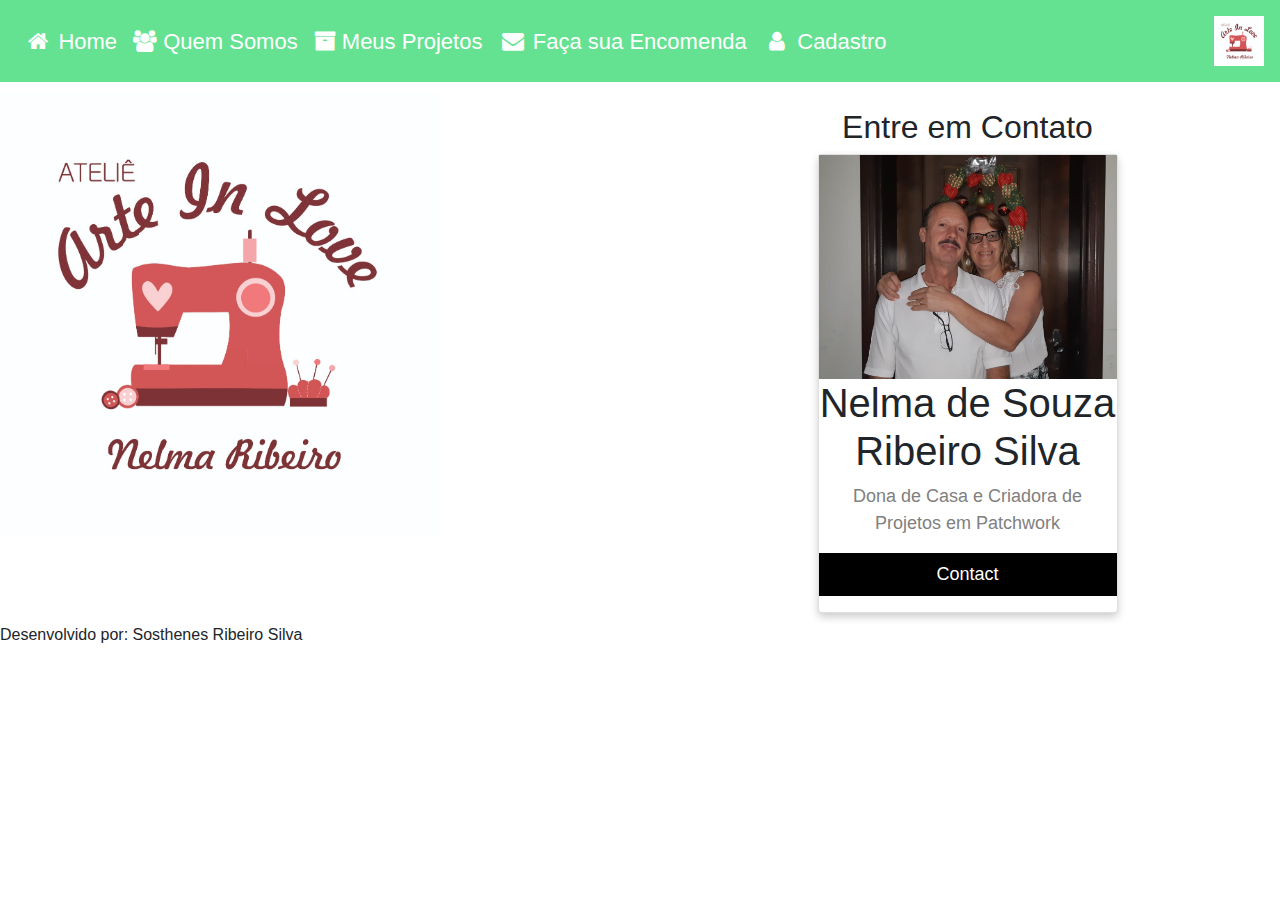
<file: index.html>
<!DOCTYPE html>
<html>

<head>
    <meta name="viewport" content="width=device-width, initial-scale=1">
    <link rel="stylesheet" href="https://cdnjs.cloudflare.com/ajax/libs/font-awesome/4.7.0/css/font-awesome.min.css">
    <link rel="stylesheet" href="https://stackpath.bootstrapcdn.com/bootstrap/4.3.1/css/bootstrap.min.css" integrity="sha384-ggOyR0iXCbMQv3Xipma34MD+dH/1fQ784/j6cY/iJTQUOhcWr7x9JvoRxT2MZw1T"
        crossorigin="anonymous">
    <script src="https://code.jquery.com/jquery-3.3.1.slim.min.js" integrity="sha384-q8i/X+965DzO0rT7abK41JStQIAqVgRVzpbzo5smXKp4YfRvH+8abtTE1Pi6jizo"
        crossorigin="anonymous"></script>
    <script src="https://cdnjs.cloudflare.com/ajax/libs/popper.js/1.14.7/umd/popper.min.js" integrity="sha384-UO2eT0CpHqdSJQ6hJty5KVphtPhzWj9WO1clHTMGa3JDZwrnQq4sF86dIHNDz0W1"
        crossorigin="anonymous"></script>
    <script src="https://stackpath.bootstrapcdn.com/bootstrap/4.3.1/js/bootstrap.min.js" integrity="sha384-JjSmVgyd0p3pXB1rRibZUAYoIIy6OrQ6VrjIEaFf/nJGzIxFDsf4x0xIM+B07jRM"
        crossorigin="anonymous"></script>
    <link rel="stylesheet" href="estilos/estiloProjeto.css">
    <link rel="stylesheet" href="estilos/estiloContato.css">
    <link rel="stylesheet" href="estilos/estiloColunas.css">
</head>

<body>

<header>

    <nav class="navbar navbar-expand-lg navbar-dark">
        <button class="navbar-toggler" type="button" data-toggle="collapse" data-target="#navbarText" aria-controls="navbarText"
            aria-expanded="false" aria-label="Toggle navigation">
            <span class="navbar-toggler-icon"></span>
        </button>
        <div class="collapse navbar-collapse" id="navbarText">
            <ul class="navbar-nav mr-auto">
                <li class="nav-item active">
                    <a class="nav-link" href="index.html">
                        <i class="fa fa-fw fa-home"></i> Home
                    </a>
                </li>
                <li class="nav-item active">
                    <a class="nav-link" href="quemSomos.html">
                        <i class="fa fa-users"></i> Quem Somos
                    </a>
                </li>
                <li class="nav-item active">
                    <a class="nav-link" href="meusProjetos.html">
                        <i class="fa fa-archive"></i> Meus Projetos
                    </a>
                </li>
                <li class="nav-item active">
                    <a class="nav-link" href="encomenda.html">
                        <i class="fa fa-fw fa-envelope"></i> Faça sua Encomenda
                    </a>
                </li>
                <li class="nav-item active">
                    <a class="nav-link" href="Cadastro.html">
                        <i class="fa fa-fw fa-user"></i> Cadastro
                    </a>
                </li>
            </ul>
            <span class="navbar-text">
                <img class="logo" width="50px" src="Imagens/Foto 12.jpeg" alt="Logotipo">
            </span>
        </div>
    </nav>
</header>

    <div class="row">
        <div class="column">
            <p>
                <img src="Imagens/Foto 12.jpeg" alt="Logotipo" style="width: 70%;">
            </p>
        </div>
        <div class="column">

            <p>
                <h2 style="text-align:center">Entre em Contato </h2>

                <div class="card">
                    <img src="Imagens/Fotos 13.jpeg" alt="Nelma" style="width:100%">
                    <h1>Nelma de Souza Ribeiro Silva</h1>
                    <p class="title">Dona de Casa e Criadora de Projetos em Patchwork</p>
                    <p>
                        <button>Contact</button>
                    </p>
                </div>
        </div>
    </div>

    <footer>
        Desenvolvido por: Sosthenes Ribeiro Silva
    </footer>
</body>

</html>
</file>
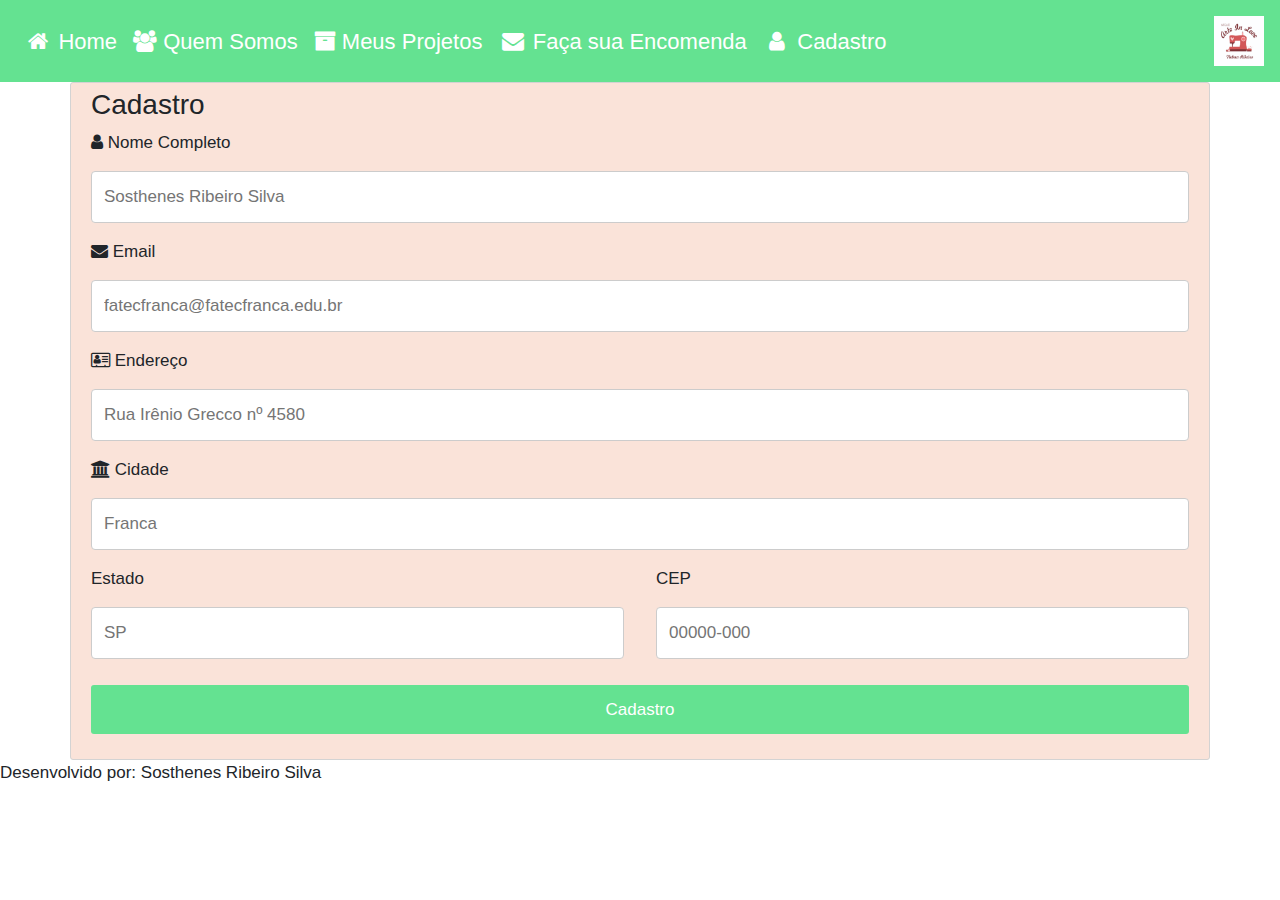
<file: Cadastro.html>
<!DOCTYPE html>
<html>
<meta name="viewport" content="width=device-width, initial-scale=1">
<link rel="stylesheet" href="https://cdnjs.cloudflare.com/ajax/libs/font-awesome/4.7.0/css/font-awesome.min.css">
<link rel="stylesheet" href="https://stackpath.bootstrapcdn.com/bootstrap/4.3.1/css/bootstrap.min.css" integrity="sha384-ggOyR0iXCbMQv3Xipma34MD+dH/1fQ784/j6cY/iJTQUOhcWr7x9JvoRxT2MZw1T"
    crossorigin="anonymous">
<script src="https://code.jquery.com/jquery-3.3.1.slim.min.js" integrity="sha384-q8i/X+965DzO0rT7abK41JStQIAqVgRVzpbzo5smXKp4YfRvH+8abtTE1Pi6jizo"
    crossorigin="anonymous"></script>
<script src="https://cdnjs.cloudflare.com/ajax/libs/popper.js/1.14.7/umd/popper.min.js" integrity="sha384-UO2eT0CpHqdSJQ6hJty5KVphtPhzWj9WO1clHTMGa3JDZwrnQq4sF86dIHNDz0W1"
    crossorigin="anonymous"></script>
<script src="https://stackpath.bootstrapcdn.com/bootstrap/4.3.1/js/bootstrap.min.js" integrity="sha384-JjSmVgyd0p3pXB1rRibZUAYoIIy6OrQ6VrjIEaFf/nJGzIxFDsf4x0xIM+B07jRM"
    crossorigin="anonymous"></script>
<link rel="stylesheet" href="estilos/estiloCadastro.css">
<link rel="stylesheet" href="estilos/estiloProjeto.css">
<link rel="stylesheet" href="estilos/estiloContato.css">
<body>
    <header>

        <nav class="navbar navbar-expand-lg navbar-dark">
            <button class="navbar-toggler" type="button" data-toggle="collapse" data-target="#navbarText" aria-controls="navbarText"
                aria-expanded="false" aria-label="Toggle navigation">
                <span class="navbar-toggler-icon"></span>
            </button>
            <div class="collapse navbar-collapse" id="navbarText">
                <ul class="navbar-nav mr-auto">
                    <li class="nav-item active">
                        <a class="nav-link" href="index.html">
                            <i class="fa fa-fw fa-home"></i> Home
                        </a>
                    </li>
                    <li class="nav-item active">
                        <a class="nav-link" href="quemSomos.html">
                            <i class="fa fa-users"></i> Quem Somos
                        </a>
                    </li>
                    <li class="nav-item active">
                        <a class="nav-link" href="meusProjetos.html">
                            <i class="fa fa-archive"></i> Meus Projetos
                        </a>
                    </li>
                    <li class="nav-item active">
                        <a class="nav-link" href="encomenda.html">
                            <i class="fa fa-fw fa-envelope"></i> Faça sua Encomenda
                        </a>
                    </li>
                    <li class="nav-item active">
                        <a class="nav-link" href="Cadastro.html">
                            <i class="fa fa-fw fa-user"></i> Cadastro
                        </a>
                    </li>
                </ul>
                <span class="navbar-text">
                    <img class="logo" width="50px" src="Imagens/Foto 12.jpeg" alt="Logotipo">
                </span>
            </div>
        </nav>
    </header>
    <div class="row">
        <div class="col-75">
            <div class="container">
                <form action="/action_page.php">

                    <div class="row">
                        <div class="col-50">
                            <h3>Cadastro</h3>
                            <label for="fname">
                                <i class="fa fa-user"></i> Nome Completo</label>
                            <input type="text" id="nome" name="nome" placeholder="Sosthenes Ribeiro Silva">
                            <label for="email">
                                <i class="fa fa-envelope"></i> Email</label>
                            <input type="text" id="email" name="email" placeholder="fatecfranca@fatecfranca.edu.br">
                            <label for="adr">
                                <i class="fa fa-address-card-o"></i> Endereço</label>
                            <input type="text" id="endereco" name="endereco" placeholder="Rua Irênio Grecco nº 4580">
                            <label for="city">
                                <i class="fa fa-institution"></i> Cidade</label>
                            <input type="text" id="cidade" name="Cidade" placeholder="Franca">

                            <div class="row">
                                <div class="col-50">
                                    <label for="Estado">Estado</label>
                                    <input type="text" id="Estado" name="Estado" placeholder="SP">
                                </div>
                                <div class="col-50">
                                    <label for="CEP">CEP</label>
                                    <input type="text" id="CEP" name="CEP" placeholder="00000-000">
                                </div>
                            </div>
                        </div>


                    </div>
                    <input type="submit" value="Cadastro" class="btn">
            </div>

        </div>

        </form>
    </div>
    </div>
    </div>

    <footer>
        Desenvolvido por: Sosthenes Ribeiro Silva
    </footer>
</body>

</html>
</file>
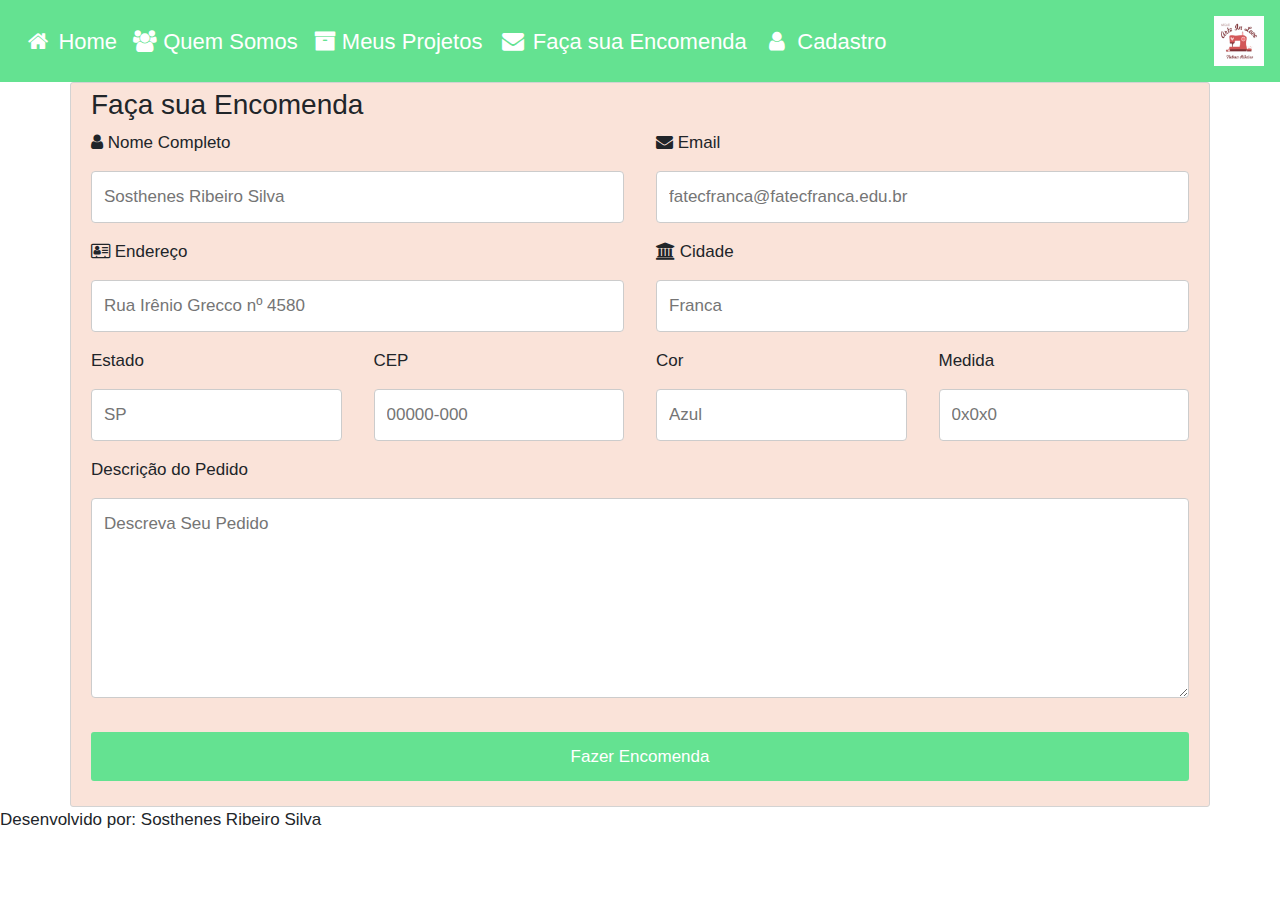
<file: encomenda.html>
<!DOCTYPE html>
<html>
<meta name="viewport" content="width=device-width, initial-scale=1">
<link rel="stylesheet" href="https://cdnjs.cloudflare.com/ajax/libs/font-awesome/4.7.0/css/font-awesome.min.css">
<link rel="stylesheet" href="https://stackpath.bootstrapcdn.com/bootstrap/4.3.1/css/bootstrap.min.css" integrity="sha384-ggOyR0iXCbMQv3Xipma34MD+dH/1fQ784/j6cY/iJTQUOhcWr7x9JvoRxT2MZw1T"
    crossorigin="anonymous">
<script src="https://code.jquery.com/jquery-3.3.1.slim.min.js" integrity="sha384-q8i/X+965DzO0rT7abK41JStQIAqVgRVzpbzo5smXKp4YfRvH+8abtTE1Pi6jizo"
    crossorigin="anonymous"></script>
<script src="https://cdnjs.cloudflare.com/ajax/libs/popper.js/1.14.7/umd/popper.min.js" integrity="sha384-UO2eT0CpHqdSJQ6hJty5KVphtPhzWj9WO1clHTMGa3JDZwrnQq4sF86dIHNDz0W1"
    crossorigin="anonymous"></script>
<script src="https://stackpath.bootstrapcdn.com/bootstrap/4.3.1/js/bootstrap.min.js" integrity="sha384-JjSmVgyd0p3pXB1rRibZUAYoIIy6OrQ6VrjIEaFf/nJGzIxFDsf4x0xIM+B07jRM"
    crossorigin="anonymous"></script>
<link rel="stylesheet" href="estilos/estiloCadastro.css">
<link rel="stylesheet" href="estilos/estiloProjeto.css">
<link rel="stylesheet" href="estilos/estiloContato.css">
<link rel="stylesheet" href="estilos/estiloColunas.css">

<body>
    <header>

        <nav class="navbar navbar-expand-lg navbar-dark">
            <button class="navbar-toggler" type="button" data-toggle="collapse" data-target="#navbarText" aria-controls="navbarText"
                aria-expanded="false" aria-label="Toggle navigation">
                <span class="navbar-toggler-icon"></span>
            </button>
            <div class="collapse navbar-collapse" id="navbarText">
                <ul class="navbar-nav mr-auto">
                    <li class="nav-item active">
                        <a class="nav-link" href="index.html">
                            <i class="fa fa-fw fa-home"></i> Home
                        </a>
                    </li>
                    <li class="nav-item active">
                        <a class="nav-link" href="quemSomos.html">
                            <i class="fa fa-users"></i> Quem Somos
                        </a>
                    </li>
                    <li class="nav-item active">
                        <a class="nav-link" href="meusProjetos.html">
                            <i class="fa fa-archive"></i> Meus Projetos
                        </a>
                    </li>
                    <li class="nav-item active">
                        <a class="nav-link" href="encomenda.html">
                            <i class="fa fa-fw fa-envelope"></i> Faça sua Encomenda
                        </a>
                    </li>
                    <li class="nav-item active">
                        <a class="nav-link" href="Cadastro.html">
                            <i class="fa fa-fw fa-user"></i> Cadastro
                        </a>
                    </li>
                </ul>
                <span class="navbar-text">
                    <img class="logo" width="50px" src="Imagens/Foto 12.jpeg" alt="Logotipo">
                </span>
            </div>
        </nav>
    </header>
    <div class="row">
        <div class="col-75">
            <div class="container">
                <form action="/action_page.php">
                    <h3>Faça sua Encomenda </h3>
                    <div class="row">
                        <div class="col-25">
                            <label for="fname">
                                <i class="fa fa-user"></i> Nome Completo</label>
                            <input type="text" id="nome" name="nome" placeholder="Sosthenes Ribeiro Silva">
                            <label for="adr">
                                <i class="fa fa-address-card-o"></i> Endereço</label>
                            <input type="text" id="endereco" name="endereco" placeholder="Rua Irênio Grecco nº 4580">

                        </div>
                        <div class="col-25">
                            <label for="email">
                                <i class="fa fa-envelope"></i> Email</label>
                            <input type="text" id="email" name="email" placeholder="fatecfranca@fatecfranca.edu.br">

                            <label for="city">
                                <i class="fa fa-institution"></i> Cidade</label>
                            <input type="text" id="cidade" name="Cidade" placeholder="Franca">
                        </div>
                    </div>
                    <div class="row">
                        <div class="col-25">
                            <label for="Estado">Estado</label>
                            <input type="text" id="Estado" name="Estado" placeholder="SP">
                        </div>

                        <div class="col-25">
                            <label for="CEP">CEP</label>
                            <input type="text" id="CEP" name="CEP" placeholder="00000-000">
                        </div>
                        <div class="col-25">
                            <label for="Cor">Cor</label>
                            <input type="text" id="Cor" name="Cor" placeholder="Azul">
                        </div>

                        <div class="col-25">
                            <label for="Medida">Medida</label>
                            <input type="text" id="Media" name="Medida" placeholder="0x0x0">
                        </div>
                    </div>
                    <label for="O que deseja ">Descrição do Pedido</label>
                    <textarea id="descricao" name="descricao" placeholder="Descreva Seu Pedido" style="height:200px"></textarea>
                    <input type="submit" value="Fazer Encomenda" class="btn">
            </div>
            
            </form>
        </div>
    </div>
    </div>

    <footer>
        Desenvolvido por: Sosthenes Ribeiro Silva
    </footer>
</body>

</html>
</file>
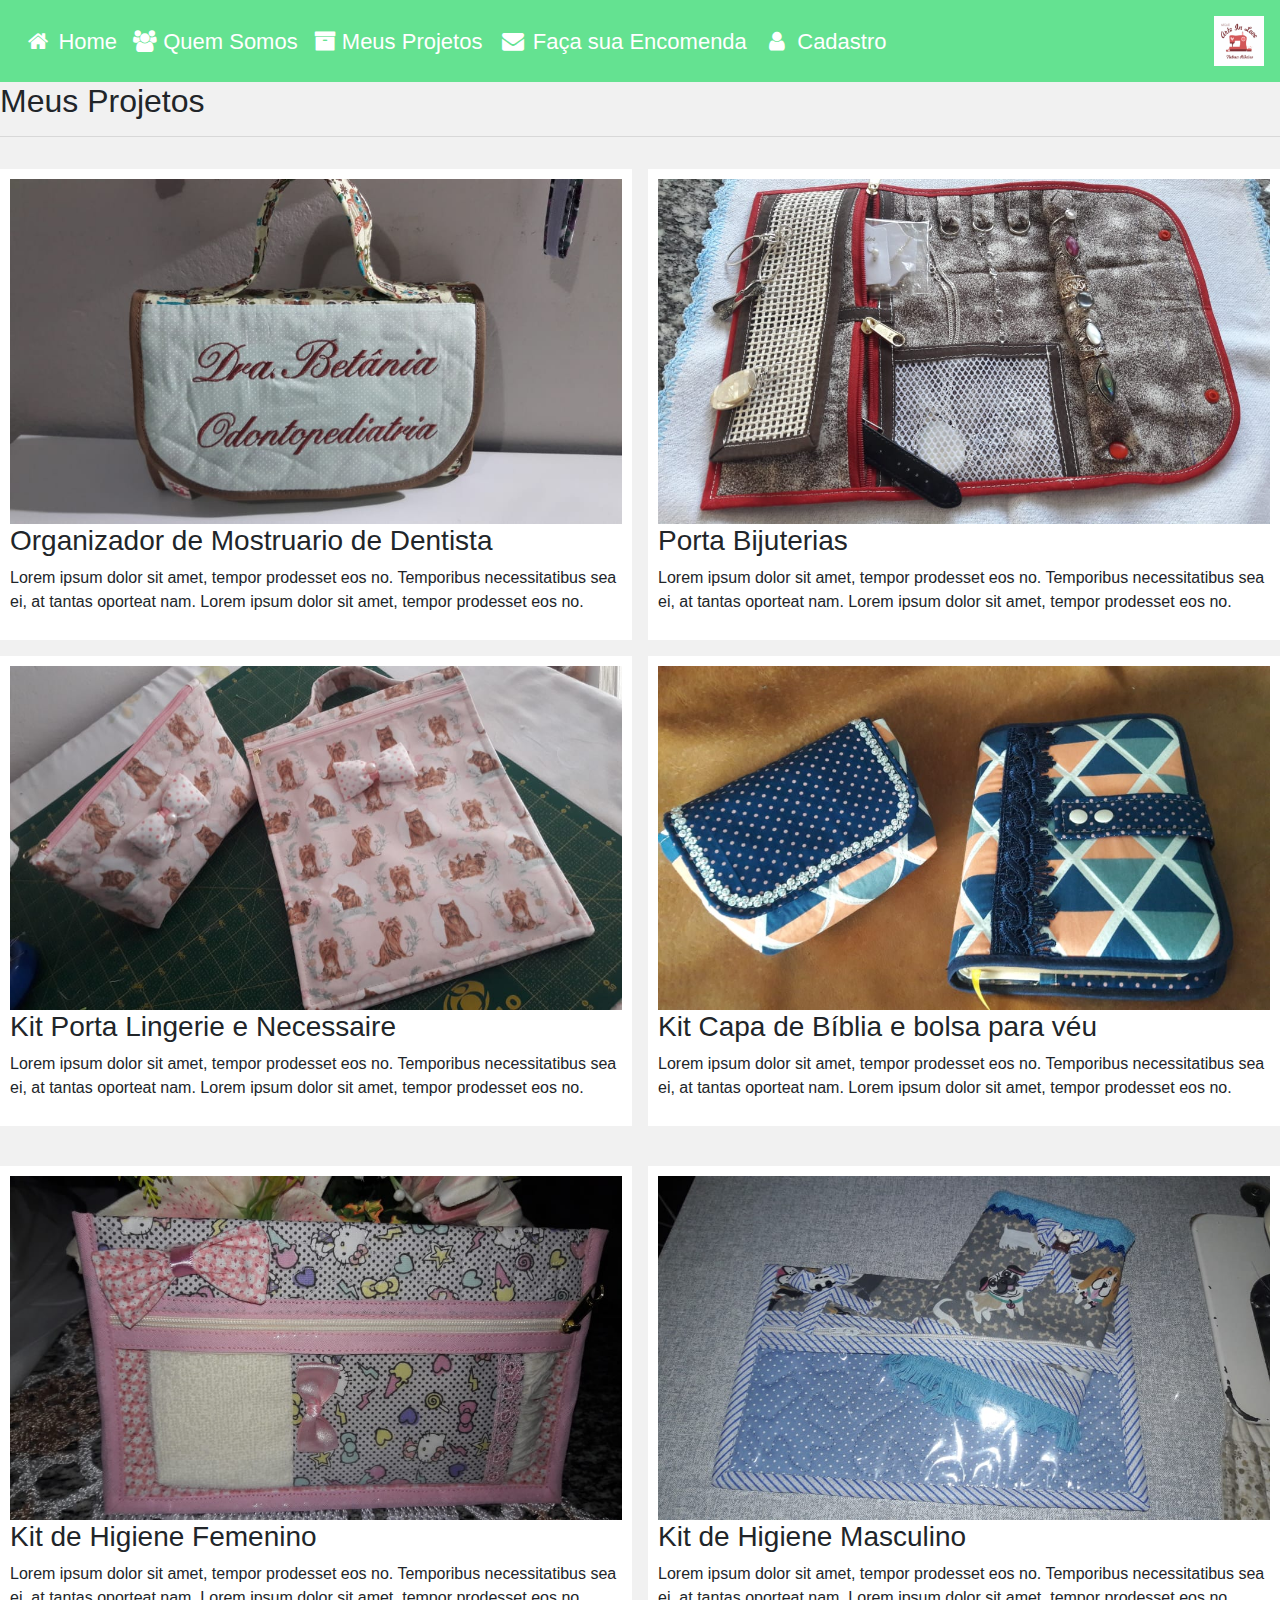
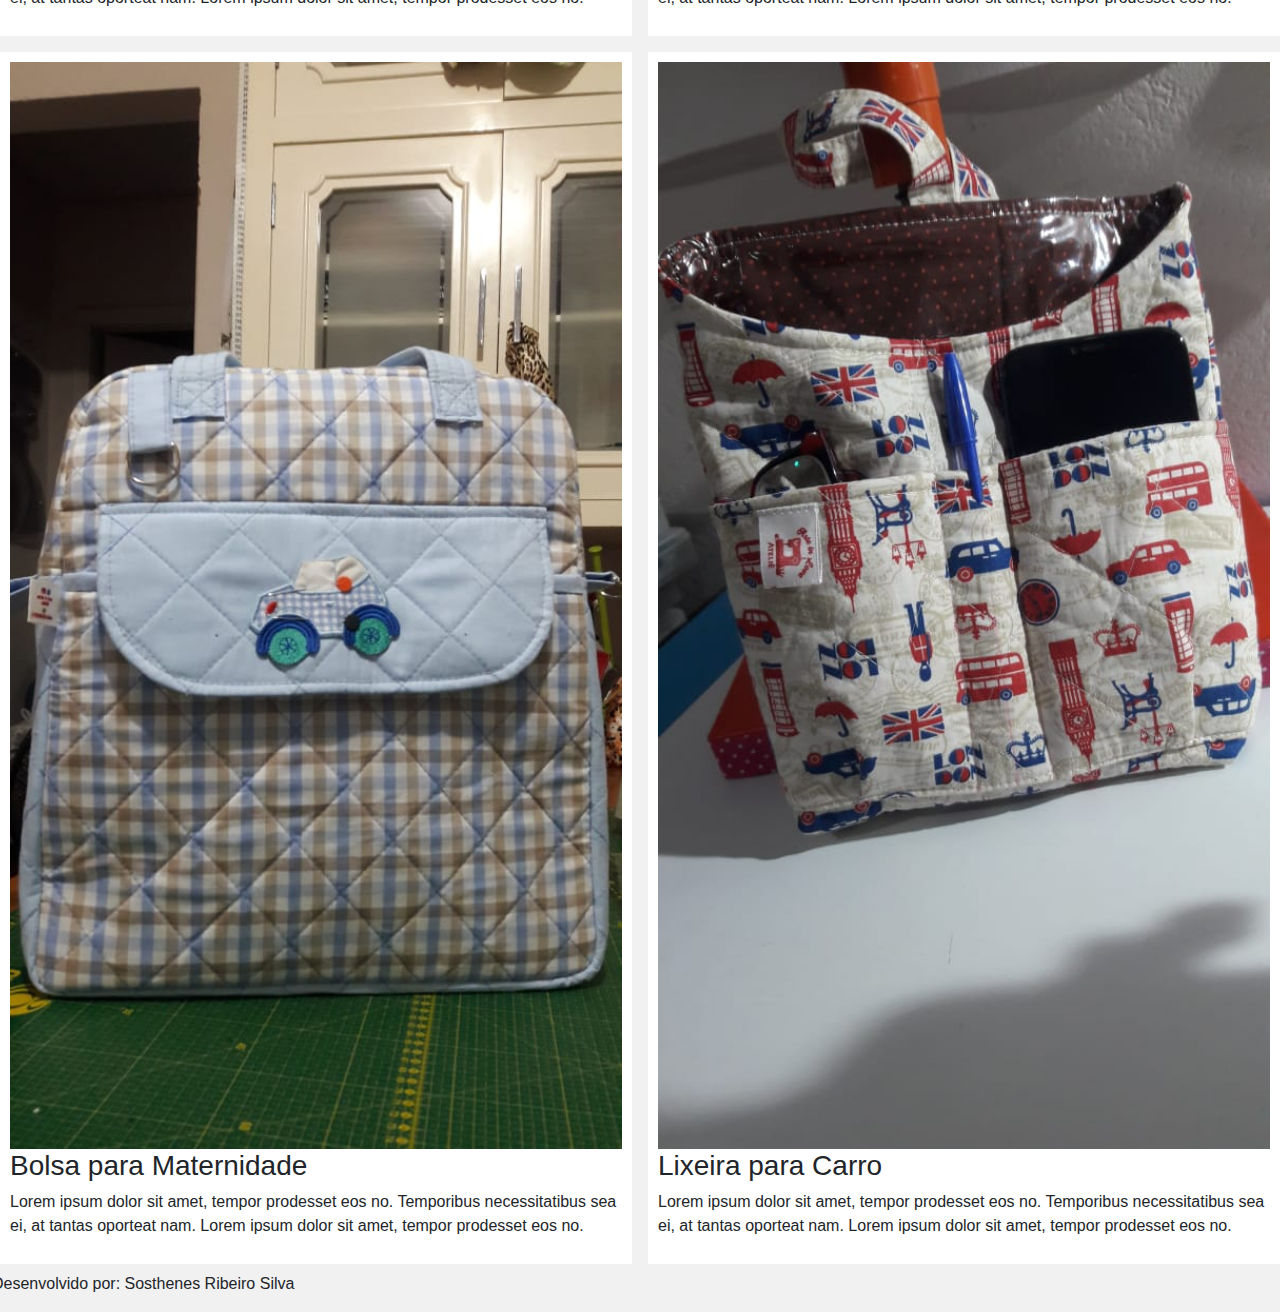
<file: meusProjetos.html>
<!DOCTYPE html>
<html>
<meta name="viewport" content="width=device-width, initial-scale=1">
<link rel="stylesheet" href="https://cdnjs.cloudflare.com/ajax/libs/font-awesome/4.7.0/css/font-awesome.min.css">
<link rel="stylesheet" href="https://stackpath.bootstrapcdn.com/bootstrap/4.3.1/css/bootstrap.min.css" integrity="sha384-ggOyR0iXCbMQv3Xipma34MD+dH/1fQ784/j6cY/iJTQUOhcWr7x9JvoRxT2MZw1T"
  crossorigin="anonymous">
<script src="https://code.jquery.com/jquery-3.3.1.slim.min.js" integrity="sha384-q8i/X+965DzO0rT7abK41JStQIAqVgRVzpbzo5smXKp4YfRvH+8abtTE1Pi6jizo"
  crossorigin="anonymous"></script>
<script src="https://cdnjs.cloudflare.com/ajax/libs/popper.js/1.14.7/umd/popper.min.js" integrity="sha384-UO2eT0CpHqdSJQ6hJty5KVphtPhzWj9WO1clHTMGa3JDZwrnQq4sF86dIHNDz0W1"
  crossorigin="anonymous"></script>
<script src="https://stackpath.bootstrapcdn.com/bootstrap/4.3.1/js/bootstrap.min.js" integrity="sha384-JjSmVgyd0p3pXB1rRibZUAYoIIy6OrQ6VrjIEaFf/nJGzIxFDsf4x0xIM+B07jRM"
  crossorigin="anonymous"></script>
<link rel="stylesheet" href="estilos/estiloMeusProjetos.css">
<link rel="stylesheet" href="estilos/estiloProjeto.css">
<link rel="stylesheet" href="estilos/estiloContato.css">
<link rel="stylesheet" href="estilos/estiloColunas.css">

<body>
  <header>

    <nav class="navbar navbar-expand-lg navbar-dark">
      <button class="navbar-toggler" type="button" data-toggle="collapse" data-target="#navbarText" aria-controls="navbarText"
        aria-expanded="false" aria-label="Toggle navigation">
        <span class="navbar-toggler-icon"></span>
      </button>
      <div class="collapse navbar-collapse" id="navbarText">
        <ul class="navbar-nav mr-auto">
          <li class="nav-item active">
            <a class="nav-link" href="index.html">
              <i class="fa fa-fw fa-home"></i> Home
            </a>
          </li>
          <li class="nav-item active">
            <a class="nav-link" href="quemSomos.html">
              <i class="fa fa-users"></i> Quem Somos
            </a>
          </li>
          <li class="nav-item active">
            <a class="nav-link" href="meusProjetos.html">
              <i class="fa fa-archive"></i> Meus Projetos
            </a>
          </li>
          <li class="nav-item active">
            <a class="nav-link" href="encomenda.html">
              <i class="fa fa-fw fa-envelope"></i> Faça sua Encomenda
            </a>
          </li>
          <li class="nav-item active">
            <a class="nav-link" href="Cadastro.html">
              <i class="fa fa-fw fa-user"></i> Cadastro
            </a>
          </li>
        </ul>
        <span class="navbar-text">
          <img class="logo" width="50px" src="Imagens/Foto 12.jpeg" alt="Logotipo">
        </span>
      </div>
    </nav>
  </header>
  <h2>Meus Projetos</h2>
  <hr>

  <!-- Portfolio Gallery Grid -->
  <div class="row">
    <div class="column">
      <div class="content">
        <img src="Imagens/Foto 5.jpeg" alt="Organizador" style="width:100%">
        <h3>Organizador de Mostruario de Dentista</h3>
        <p>Lorem ipsum dolor sit amet, tempor prodesset eos no. Temporibus necessitatibus sea ei, at tantas oporteat nam. Lorem
          ipsum dolor sit amet, tempor prodesset eos no.</p>
      </div>
    </div>
    <div class="column">
      <div class="content">
        <img src="Imagens/Foto 7.jpeg" alt="Porta Biju" style="width:100%">
        <h3>Porta Bijuterias</h3>
        <p>Lorem ipsum dolor sit amet, tempor prodesset eos no. Temporibus necessitatibus sea ei, at tantas oporteat nam. Lorem
          ipsum dolor sit amet, tempor prodesset eos no.</p>
      </div>
    </div>
    <div class="column">
      <div class="content">
        <img src="Imagens/Foto 11.jpeg" alt="Porta Lingerie" style="width:100%">
        <h3>Kit Porta Lingerie e Necessaire</h3>
        <p>Lorem ipsum dolor sit amet, tempor prodesset eos no. Temporibus necessitatibus sea ei, at tantas oporteat nam. Lorem
          ipsum dolor sit amet, tempor prodesset eos no.</p>
      </div>
    </div>
    <div class="column">
      <div class="content">
        <img src="Imagens/Foto 1.jpeg" alt="Kit Capa " style="width:100%">
        <h3>Kit Capa de Bíblia e bolsa para véu</h3>
        <p>Lorem ipsum dolor sit amet, tempor prodesset eos no. Temporibus necessitatibus sea ei, at tantas oporteat nam. Lorem
          ipsum dolor sit amet, tempor prodesset eos no.</p>
      </div>
    </div>
  </div>

  <div class="row">
    <div class="column">
      <div class="content">
        <img src="Imagens/Foto 9.jpeg" alt="Kit de Higiene" style="width:100%">
        <h3>Kit de Higiene Femenino </h3>
        <p>Lorem ipsum dolor sit amet, tempor prodesset eos no. Temporibus necessitatibus sea ei, at tantas oporteat nam. Lorem
          ipsum dolor sit amet, tempor prodesset eos no.</p>
      </div>
    </div>
    <div class="column">
      <div class="content">
        <img src="Imagens/Foto 10.jpeg" alt="Kit de Higiene" style="width:100%">
        <h3>Kit de Higiene Masculino</h3>
        <p>Lorem ipsum dolor sit amet, tempor prodesset eos no. Temporibus necessitatibus sea ei, at tantas oporteat nam. Lorem
          ipsum dolor sit amet, tempor prodesset eos no.</p>
      </div>
    </div>

    <div class="column">
      <div class="content">
        <img src="Imagens/Foto 8.jpeg" alt="Bolsa" style="width:100%" style="height:10%;">
        <h3>Bolsa para Maternidade</h3>
        <p>Lorem ipsum dolor sit amet, tempor prodesset eos no. Temporibus necessitatibus sea ei, at tantas oporteat nam. Lorem
          ipsum dolor sit amet, tempor prodesset eos no.</p>
      </div>
    </div>
    <div class="column">
      <div class="content">
        <img src="Imagens/Foto 6.jpeg" alt="Lixeira para Carro" style="width:100%">
        <h3>Lixeira para Carro</h3>
        <p>Lorem ipsum dolor sit amet, tempor prodesset eos no. Temporibus necessitatibus sea ei, at tantas oporteat nam. Lorem
          ipsum dolor sit amet, tempor prodesset eos no.</p>
      </div>
    </div>
    <!--END GRID -->
    <footer>
      Desenvolvido por: Sosthenes Ribeiro Silva
    </footer>
</body>

</html>
</file>
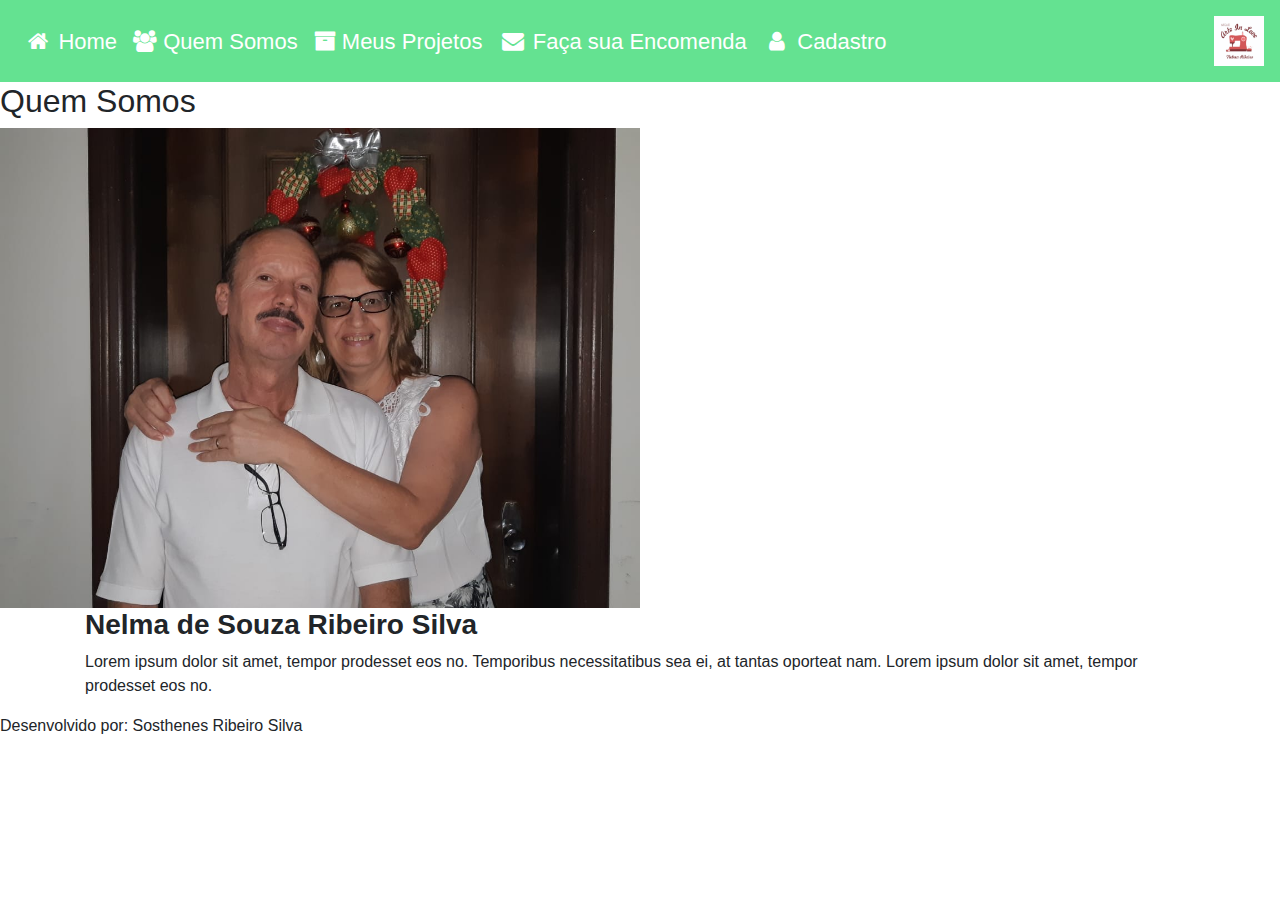
<file: quemSomos.html>
<!DOCTYPE html>
<html>
<meta name="viewport" content="width=device-width, initial-scale=1">
<link rel="stylesheet" href="https://cdnjs.cloudflare.com/ajax/libs/font-awesome/4.7.0/css/font-awesome.min.css">
<link rel="stylesheet" href="https://stackpath.bootstrapcdn.com/bootstrap/4.3.1/css/bootstrap.min.css" integrity="sha384-ggOyR0iXCbMQv3Xipma34MD+dH/1fQ784/j6cY/iJTQUOhcWr7x9JvoRxT2MZw1T"
        crossorigin="anonymous">
    <script src="https://code.jquery.com/jquery-3.3.1.slim.min.js" integrity="sha384-q8i/X+965DzO0rT7abK41JStQIAqVgRVzpbzo5smXKp4YfRvH+8abtTE1Pi6jizo"
        crossorigin="anonymous"></script>
    <script src="https://cdnjs.cloudflare.com/ajax/libs/popper.js/1.14.7/umd/popper.min.js" integrity="sha384-UO2eT0CpHqdSJQ6hJty5KVphtPhzWj9WO1clHTMGa3JDZwrnQq4sF86dIHNDz0W1"
        crossorigin="anonymous"></script>
    <script src="https://stackpath.bootstrapcdn.com/bootstrap/4.3.1/js/bootstrap.min.js" integrity="sha384-JjSmVgyd0p3pXB1rRibZUAYoIIy6OrQ6VrjIEaFf/nJGzIxFDsf4x0xIM+B07jRM"
        crossorigin="anonymous"></script>
<link rel="stylesheet" href="estilos/estiloProjeto.css">
<link rel="stylesheet" href="estilos/estiloContato.css">
<link rel="stylesheet" href="estilos/estiloColunas.css">

<body>

    <header>

        <nav class="navbar navbar-expand-lg navbar-dark">
            <button class="navbar-toggler" type="button" data-toggle="collapse" data-target="#navbarText" aria-controls="navbarText"
                aria-expanded="false" aria-label="Toggle navigation">
                <span class="navbar-toggler-icon"></span>
            </button>
            <div class="collapse navbar-collapse" id="navbarText">
                <ul class="navbar-nav mr-auto">
                    <li class="nav-item active">
                        <a class="nav-link" href="index.html">
                            <i class="fa fa-fw fa-home"></i> Home
                        </a>
                    </li>
                    <li class="nav-item active">
                        <a class="nav-link" href="quemSomos.html">
                            <i class="fa fa-users"></i> Quem Somos
                        </a>
                    </li>
                    <li class="nav-item active">
                        <a class="nav-link" href="meusProjetos.html">
                            <i class="fa fa-archive"></i> Meus Projetos
                        </a>
                    </li>
                    <li class="nav-item active">
                        <a class="nav-link" href="encomenda.html">
                            <i class="fa fa-fw fa-envelope"></i> Faça sua Encomenda
                        </a>
                    </li>
                    <li class="nav-item active">
                        <a class="nav-link" href="Cadastro.html">
                            <i class="fa fa-fw fa-user"></i> Cadastro
                        </a>
                    </li>
                </ul>
                <span class="navbar-text">
                    <img class="logo" width="50px" src="Imagens/Foto 12.jpeg" alt="Logotipo">
                </span>
            </div>
        </nav>
    </header>
    <h2>Quem Somos </h2>

    <div class="Card">
        <img src="Imagens/Fotos 13.jpeg" alt="Avatar" style="width:50%">
        <div class="container">
            <h3>
                <b>Nelma de Souza Ribeiro Silva </b>
            </h3>
            <p>Lorem ipsum dolor sit amet, tempor prodesset eos no. Temporibus necessitatibus sea ei, at tantas oporteat nam.
                Lorem ipsum dolor sit amet, tempor prodesset eos no.</p>
        </div>
    </div>

<footer>
    Desenvolvido por: Sosthenes Ribeiro Silva
</footer>
</body>

</html>
</file>
<file: estilos/estiloProjeto.css>
body {font-family: Arial, Helvetica, sans-serif;}

nav {
  background-color: #64e291;

}


.active {
  background-color: #64e291;
}

@media screen and (max-width: 500px) {
  .navbar a {
    float: none;
    display: block;
  }
}
</file>
<file: estilos/estiloContato.css>
.card {
    box-shadow: 0 4px 8px 0 rgba(0, 0, 0, 0.2);
    max-width: 300px;
    margin: auto;
    text-align: center;
    font-family: arial;
  }
  
  .title {
    color: grey;
    font-size: 18px;
  }
  
  button {
    border: none;
    outline: 0;
    display: inline-block;
    padding: 8px;
    color: white;
    background-color: #000;
    text-align: center;
    cursor: pointer;
    width: 100%;
    font-size: 18px;
  }
  
  a {
    text-decoration: none;
    font-size: 22px;
    color: black;
  }
  
  button:hover, a:hover {
    opacity: 0.7;
  }
</file>
<file: estilos/estiloColunas.css>
*{
    box-sizing: border-box;
  }
  
  /* Create two equal columns that floats next to each other */
  .column {
    float: left;
    width: 50%;
    padding: 10px;

  }
  
  /* Clear floats after the columns */
  .row:after {
    content: "";
    display: table;
    clear: both;
  }
</file>
<file: estilos/estiloCadastro.css>
body {
  font-family: Arial;
  font-size: 17px;
  padding: 0px;
}

* {
  box-sizing: border-box;
}

.row {
  display: -ms-flexbox; /* IE10 */
  display: flex;
  -ms-flex-wrap: wrap; /* IE10 */
  flex-wrap: wrap;
  margin: 0 -16px;
}

.col-25 {
  -ms-flex: 25%; /* IE10 */
  flex: 25%;
}

.col-50 {
  -ms-flex: 50%; /* IE10 */
  flex: 50%;
}

.col-75 {
  -ms-flex: 75%; /* IE10 */
  flex: 75%;
}

.col-25,
.col-50,
.col-75 {
  padding: 0 16px;
}

.container {
  background-color: #fae3d9;
  padding: 5px 20px 15px 20px;
  border: 1px solid lightgrey;
  border-radius: 3px;
}

input[type=text] {
  width: 100%;
  margin-bottom: 20px;
  padding: 12px;
  border: 1px solid #ccc;
  border-radius: 3px;
}

label {
  margin-bottom: 10px;
  display: block;
}

.icon-container {
  margin-bottom: 20px;
  padding: 7px 0;
  font-size: 24px;
}

.btn {
  background-color: #64e291;
  color: white;
  padding: 12px;
  margin: 10px 0;
  border: none;
  width: 100%;
  border-radius: 3px;
  cursor: pointer;
  font-size: 17px;
}

.btn:hover {
  background-color: #45a049;
}

a {
  color: #2196F3;
}

hr {
  border: 1px solid lightgrey;
}

span.price {
  float: right;
  color: grey;
}

/* Responsive layout - when the screen is less than 800px wide, make the two columns stack on top of each other instead of next to each other (also change the direction - make the "cart" column go on top) */
@media (max-width: 800px) {
  .row {
    flex-direction: column-reverse;
  }
  .col-25 {
    margin-bottom: 20px;
  }
}

input[type=text], select, textarea {
  width: 100%;
  padding: 12px;
  border: 1px solid #ccc;
  border-radius: 4px;
  box-sizing: border-box;
  margin-top: 6px;
  margin-bottom: 16px;
  resize: vertical;
}
</file>
<file: estilos/estiloMeusProjetos.css>
* {
    box-sizing: border-box;
  }
  
  body {
    background-color: #f1f1f1;
    padding: 0px;
    font-family: Arial;
  }
  
  /* Center website */
  .main {
    max-width: 1000px;
    margin: auto;
  }
  
  h1 {
    font-size: 50px;
    word-break: break-all;
  }
  
  .row {
    margin: 8px -16px;
  }
  
  /* Add padding BETWEEN each column */
  .row,
  .row > .column {
    padding: 8px;
  }
  
  /* Create four equal columns that floats next to each other */
  .column {
    float: left;
    width: 25%;
  }
  
  /* Clear floats after rows */ 
  .row:after {
    content: "";
    display: table;
    clear: both;
  }
  
  /* Content */
  .content {
    background-color: white;
    padding: 10px;
  }
  
  /* Responsive layout - makes a two column-layout instead of four columns */
  @media screen and (max-width: 900px) {
    .column {
      width: 50%;
    }
  }
  
  /* Responsive layout - makes the two columns stack on top of each other instead of next to each other */
  @media screen and (max-width: 600px) {
    .column {
      width: 100%;
    }
  }
</file>
